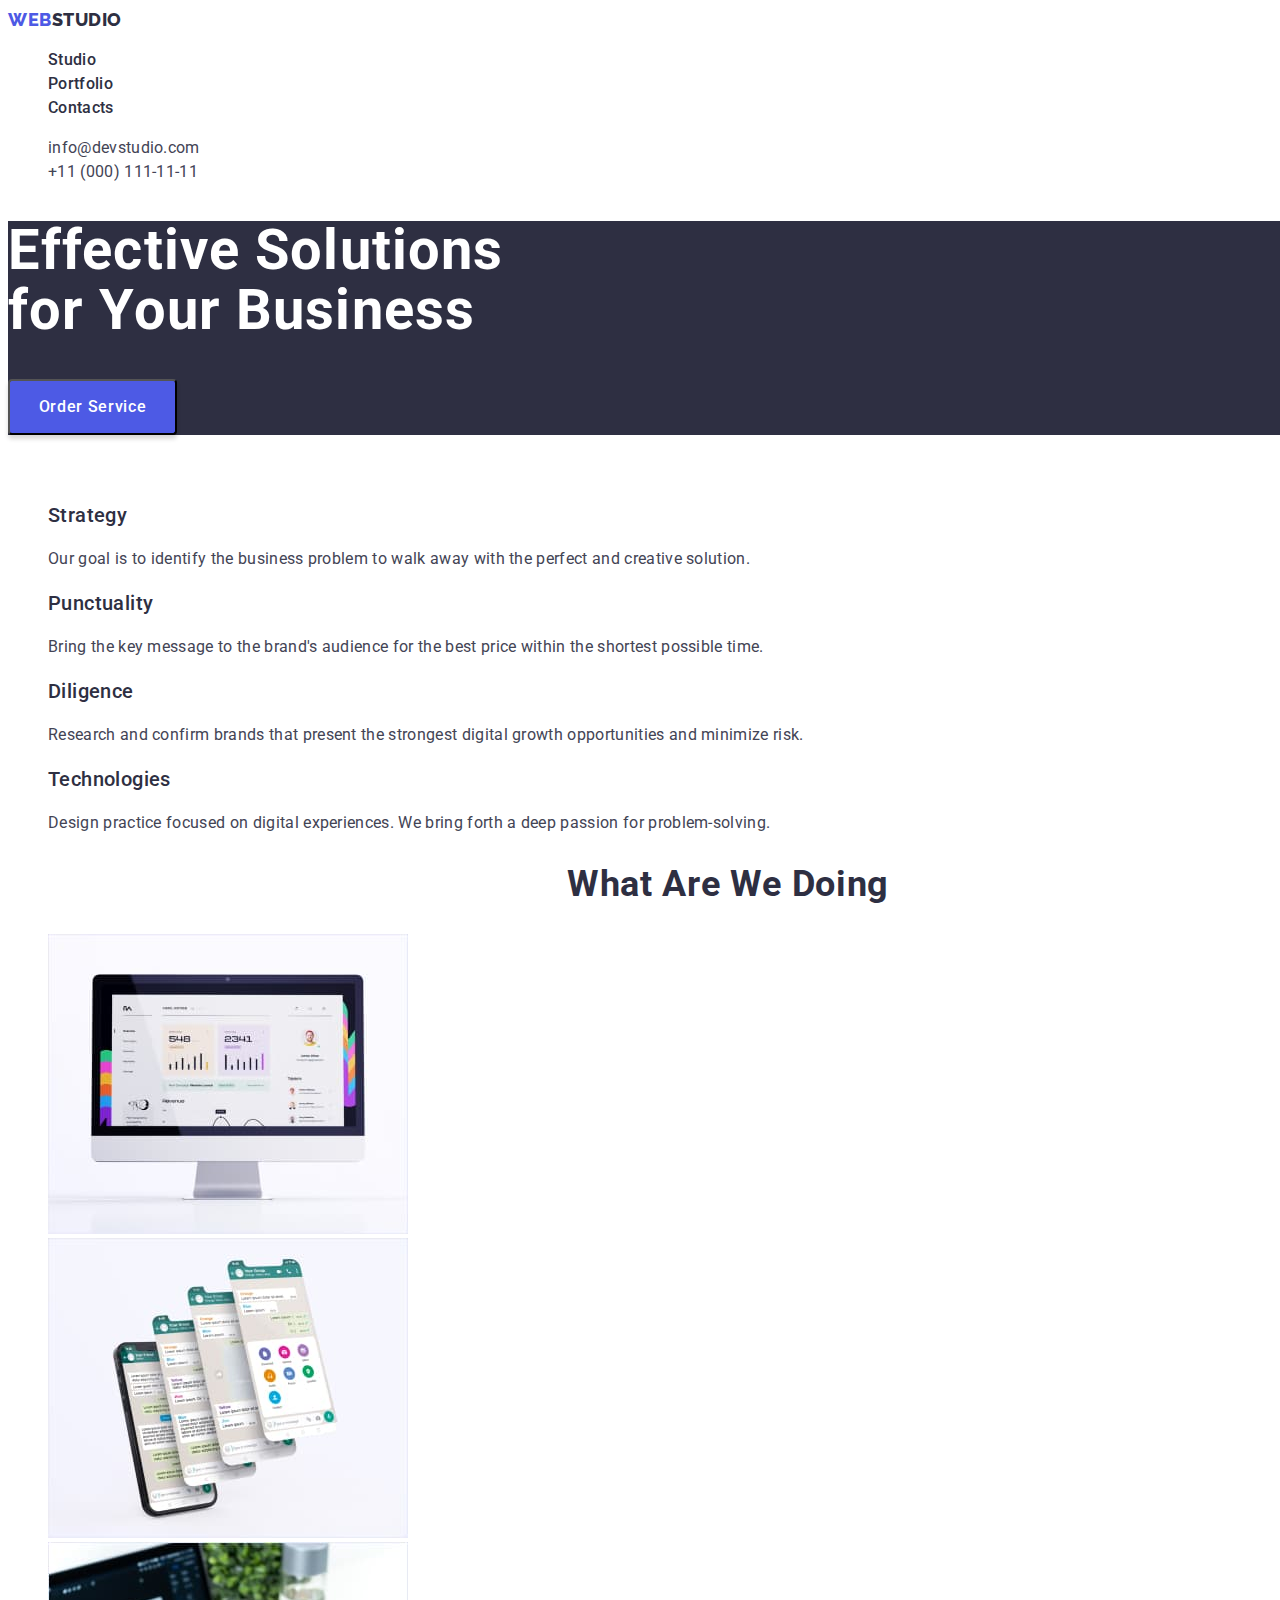
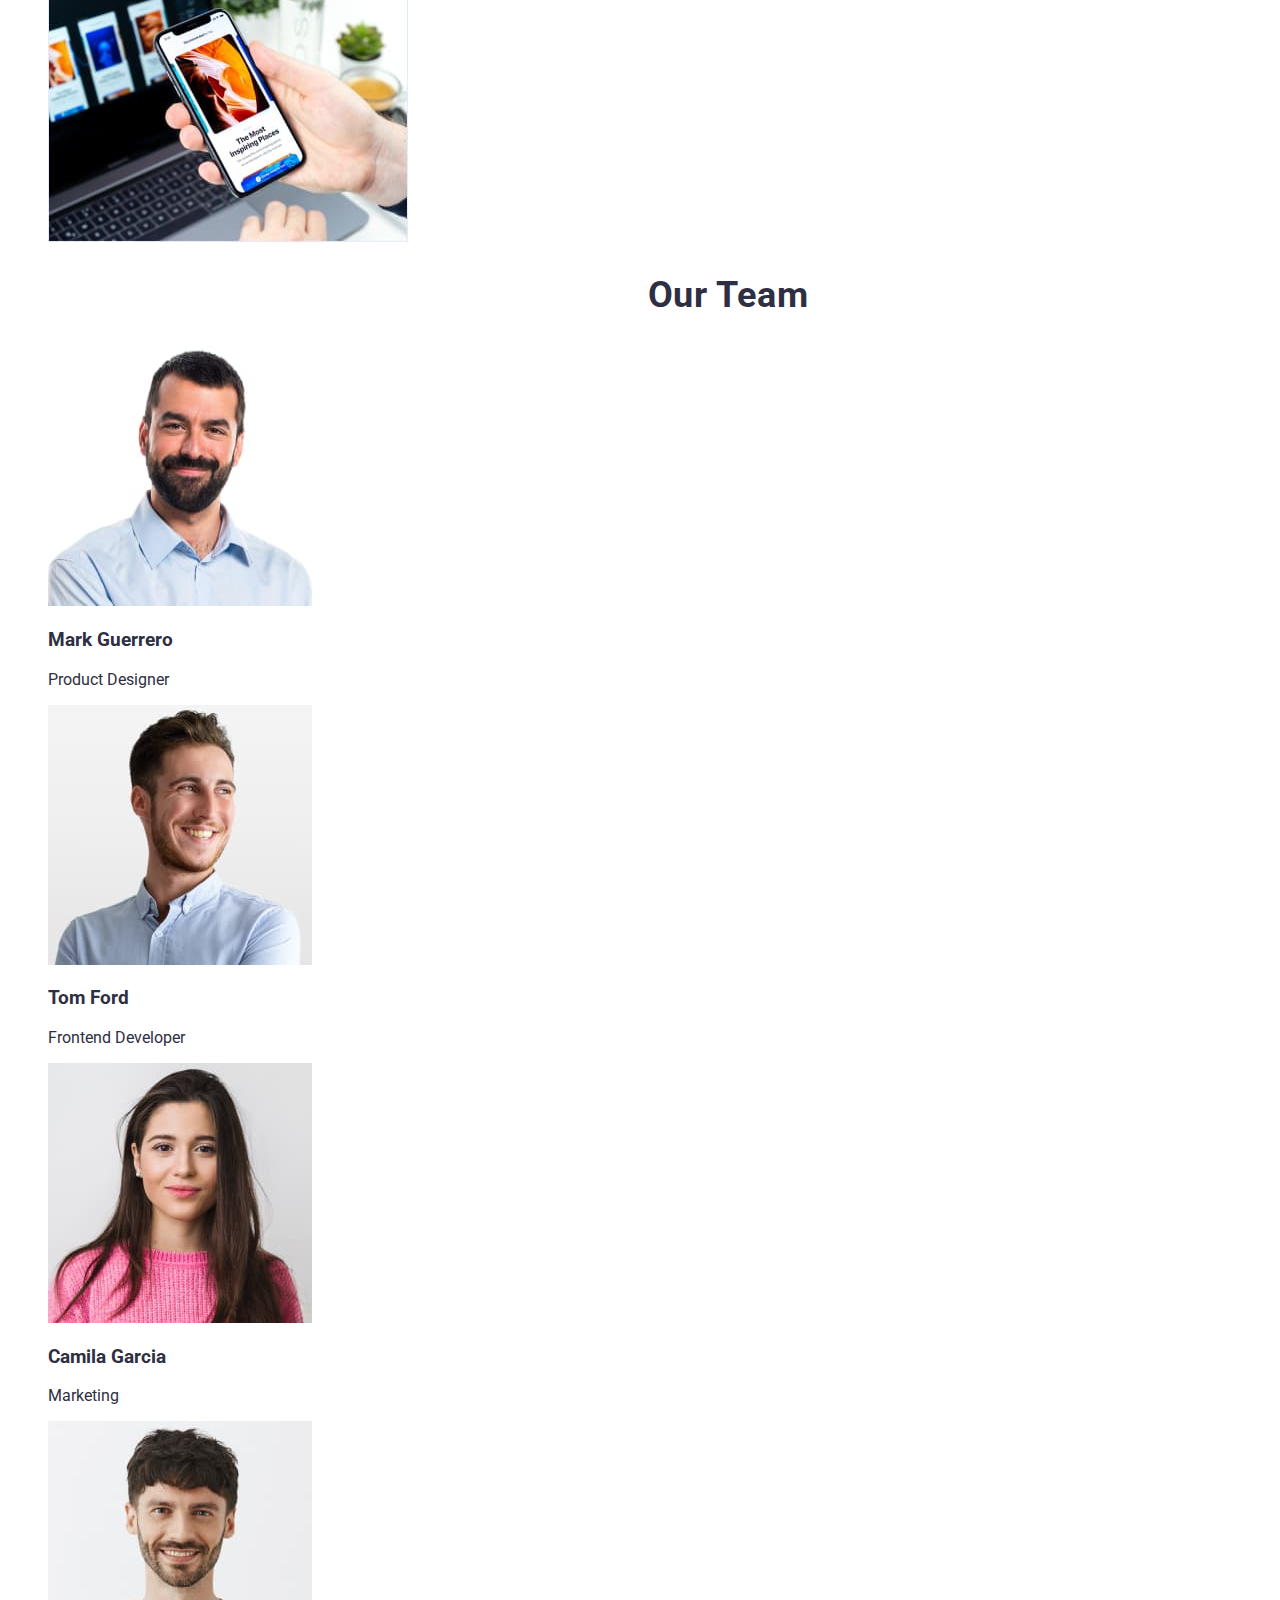
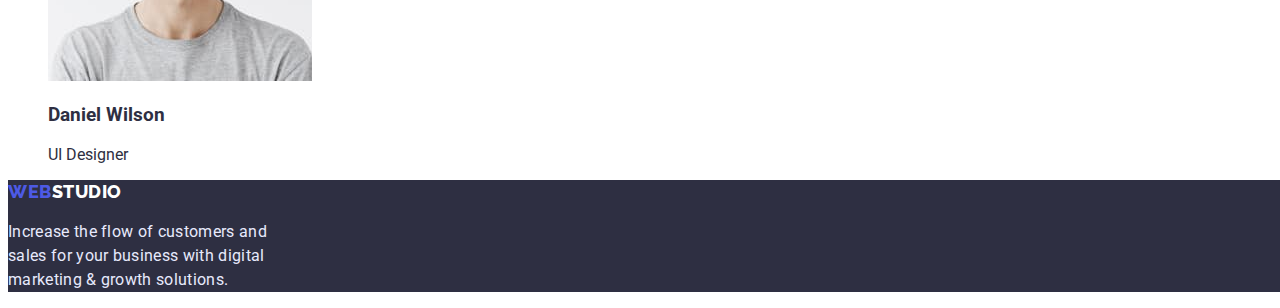
<file: index.html>
<!DOCTYPE html>
<html lang="en">
<head>
    <meta charset="UTF-8">
    <meta http-equiv="X-UA-Compatible" content="IE=edge">
    <meta name="viewport" content="width=device-width, initial-scale=1.0">
    <title>Hw-01</title>
    <link rel="stylesheet" href="./css/styles.css">
    <link rel="preconnect" href="https://fonts.googleapis.com">
    <link rel="preconnect" href="https://fonts.gstatic.com" crossorigin>
    <link href="https://fonts.googleapis.com/css2?family=Raleway:wght@800&family=Roboto:wght@400;500;700&display=swap" rel="stylesheet">
</head>
<body>
    <header>
        <nav class="site-nav">
        <a href="./index.html" class="logo"><span>Web</span>Studio</a>
            <ul class="list nav-list">
                <li><a href="./index.html" class="nav-item">Studio</a></li>
                <li><a href="./portfolio.html" class="nav-item">Portfolio</a></li>
                <li><a href="" class="nav-item">Contacts</a></li>
            </ul>
        </nav>
        <address>
            <ul class="contact list">
                <li><a href="mailto:info@devstudio.com" class="contact-item">info@devstudio.com</a></li>
                <li><a href="tel:+110001111111" class="contact-item">+11 (000) 111-11-11</a></li>
            </ul>
        </address>
    </header>
    <main> 
        <section class="hero">
            <h1 class="hero-title">Effective Solutions<br>for Your Business</h1>
            <button type="button" class="button">Order Service</button>
        </section>
        <section class="features">
            <h2 class="invisible-title">Our features</h2>
            <ul class="feature-list list">
                <li>
                    <h3 class="title">Strategy</h3>
                    <p class="paragraph">Our goal is to identify the business
                    problem to walk away with the perfect and creative solution.</p>
                </li>
                <li>
                    <h3 class="title">Punctuality</h3>
                    <p  class="paragraph">Bring the key message to the brand's audience for the best price within the shortest possible time.</p>
                </li>
                <li>
                    <h3 class="title">Diligence</h3>
                    <p  class="paragraph">Research and confirm brands that present the strongest digital growth opportunities and minimize risk.</p>
                </li>
                <li>
                    <h3 class="title">Technologies</h3>
                    <p  class="paragraph">Design practice focused on digital experiences. We bring forth a deep passion for problem-solving.</p>
                </li>
            </ul>
        </section>
        <section>
            <h2 class="works-title">What are we doing</h2>
            <ul class="list device-list">
                <li><img src="./images/imac.jpg" alt="desctop" width="360"></li>
                <li><img src="./images/messenger.jpg" alt="application" width="360"></li>
                <li><img src="./images/iphone.jpg" alt="mobile device" width="360"></li>
            </ul>
        </section>
        <section>
            <h2 class="team-title">Our Team</h2>
            <ul class="list team">
                <li>
                    <img src="./images/mark-guerrero.jpg" alt="Mark Guerrero" width="264" height="260">
                    <h3>Mark Guerrero</h3>
                    <p>Product Designer</p>
                </li>
                <li>
                    <img src="./images/tom-ford.jpg" alt="Tom Ford" width="264" height="260">
                    <h3>Tom Ford</h3>
                    <p>Frontend Developer</p>
                </li>
                <li>
                    <img src="./images/camila-garcia.jpg" alt="Camila Garcia" width="264" height="260">
                    <h3>Camila Garcia</h3>
                    <p>Marketing</p>
                </li>
                <li>
                    <img src="./images/daniel-wilson.jpg" alt="Daniel Wilson" width="264" height="260">
                    <h3>Daniel Wilson</h3>
                    <p>UI Designer</p>
                </li>
            </ul>
        </section>
    </main>
    <footer class="footer">
        <a href="./index.html" class="logo"><span>Web</span>Studio</a>
        <p>Increase the flow of customers and sales for your business with digital marketing & growth solutions.</p>
    </footer>
</body>
</html>
</file>
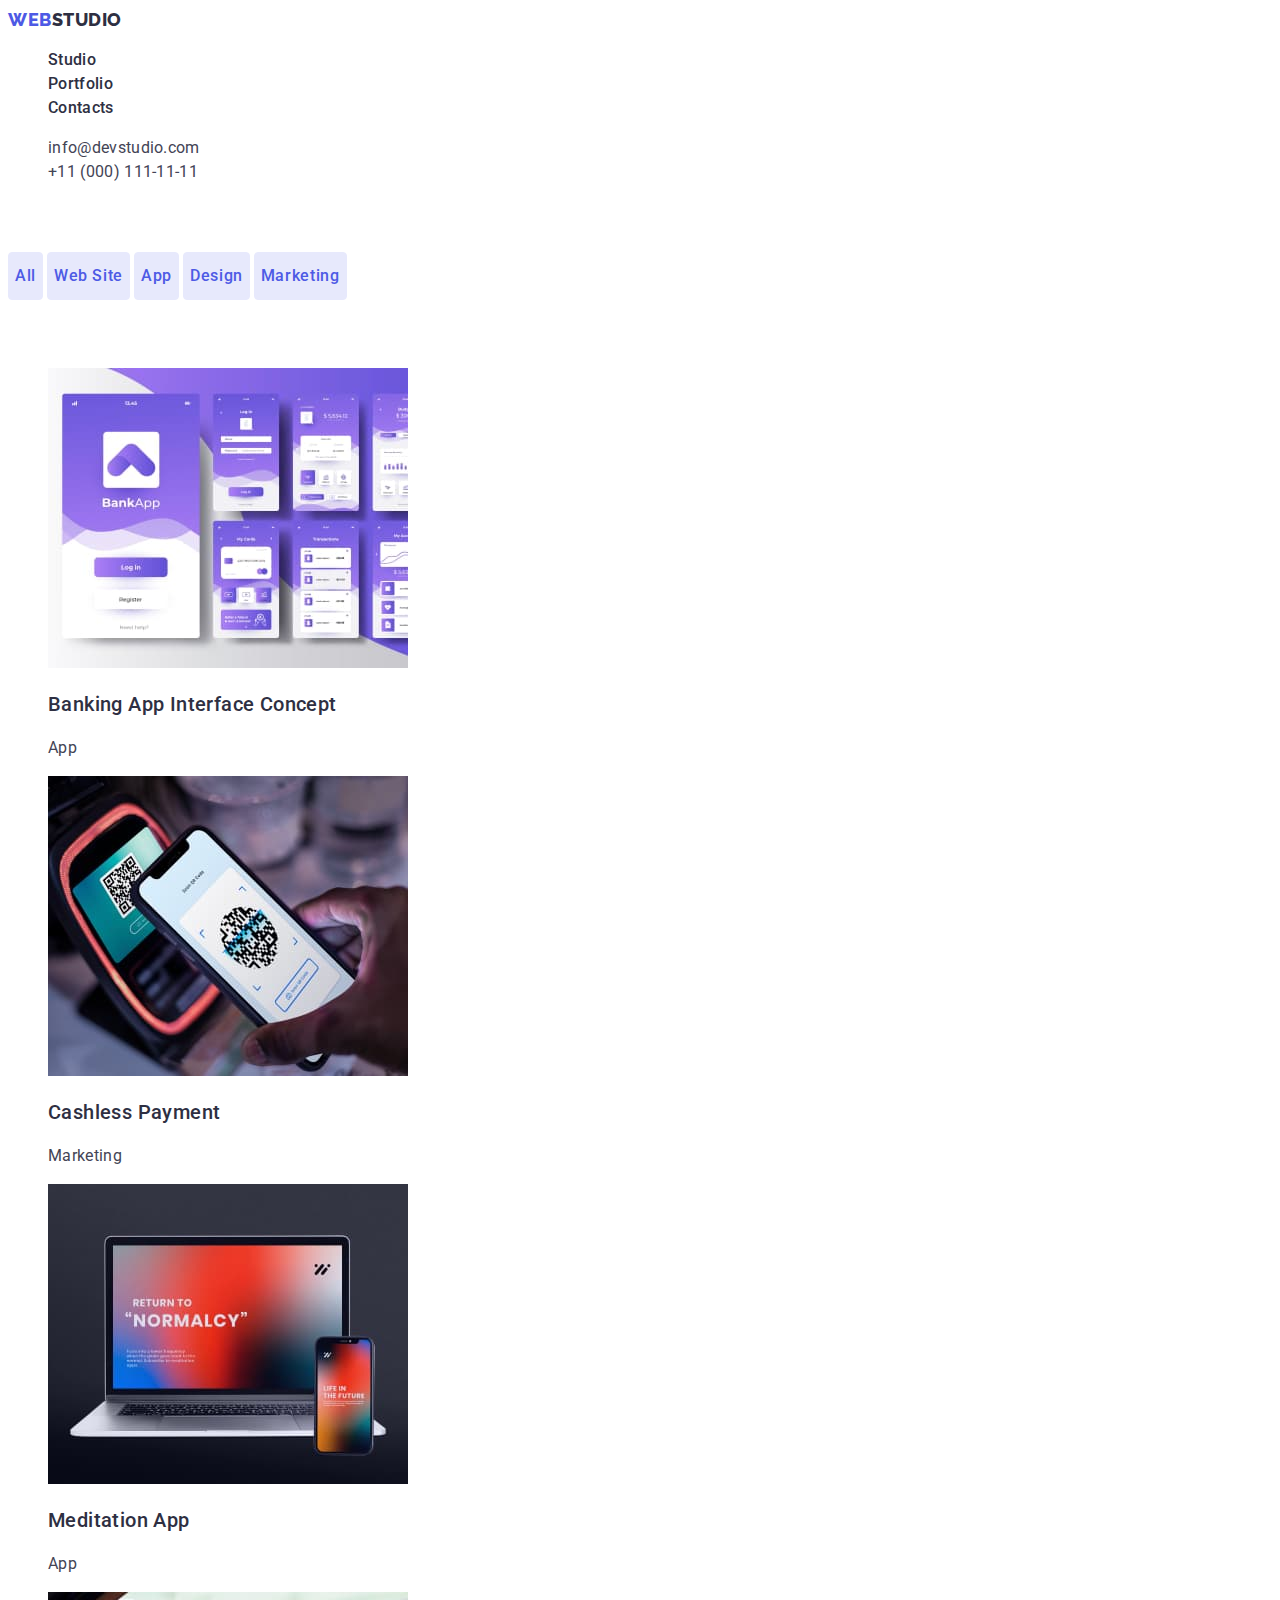
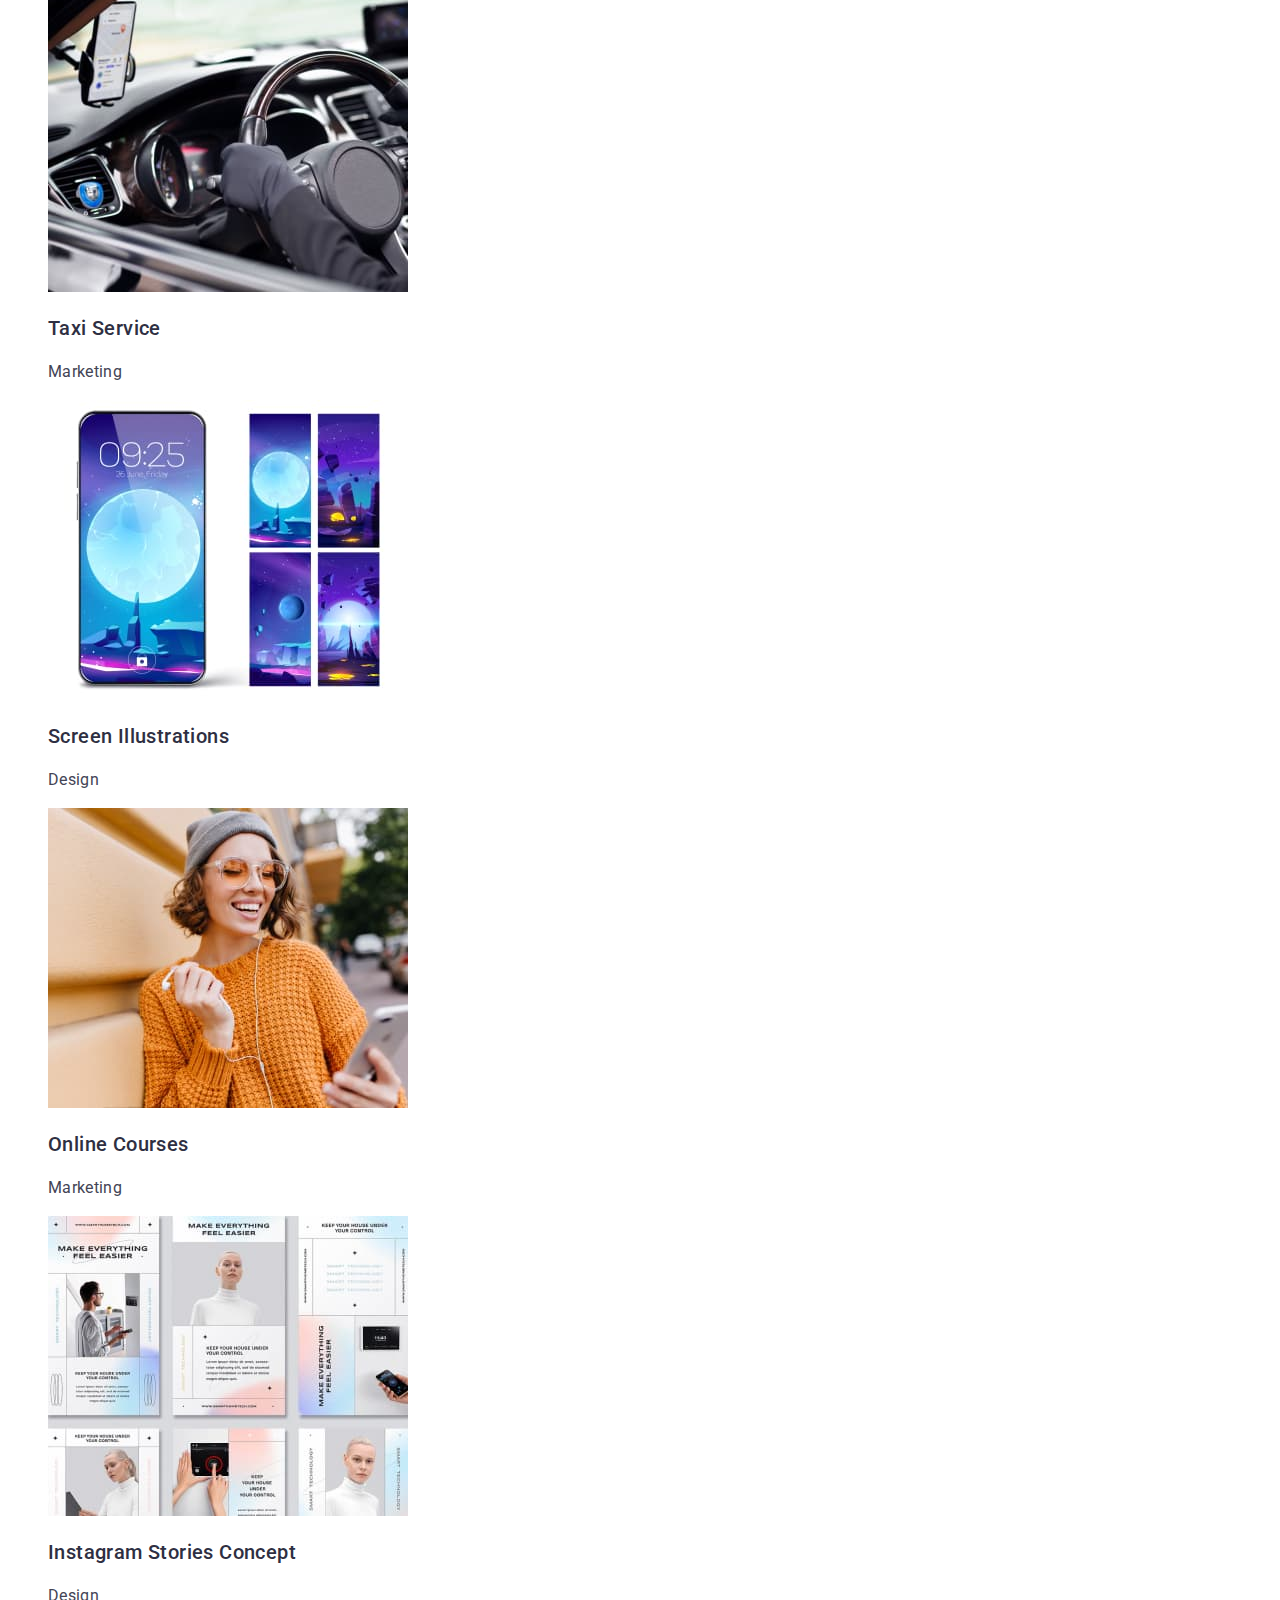
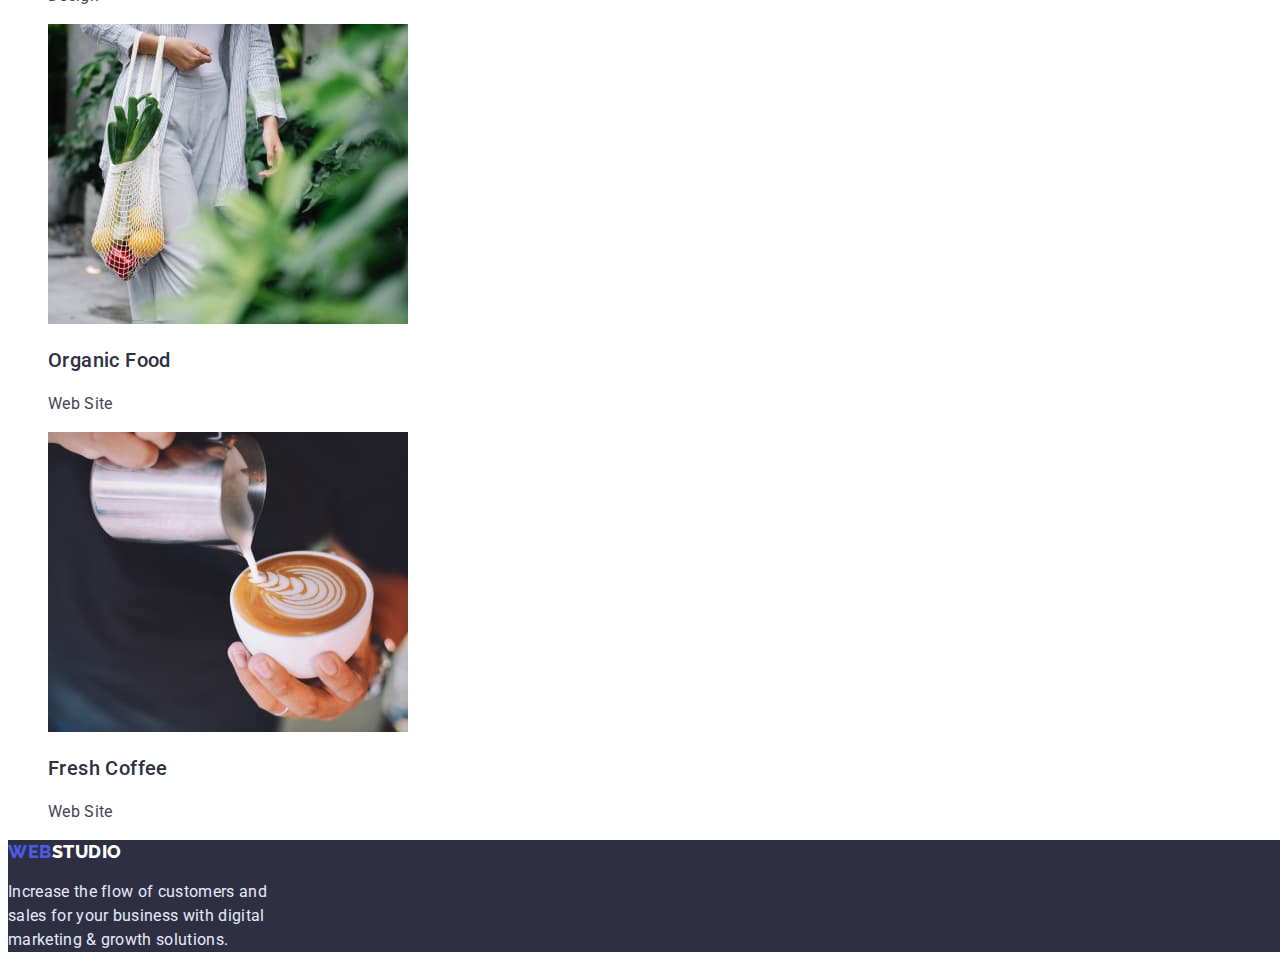
<file: portfolio.html>
<!DOCTYPE html>
<html lang="en">
<head>
    <meta charset="UTF-8">
    <meta http-equiv="X-UA-Compatible" content="IE=edge">
    <meta name="viewport" content="width=device-width, initial-scale=1.0">
    <title>Hw-02</title>
    <link rel="stylesheet" href="./css/styles.css">
    <link rel="preconnect" href="https://fonts.googleapis.com">
    <link rel="preconnect" href="https://fonts.gstatic.com" crossorigin>
    <link href="https://fonts.googleapis.com/css2?family=Raleway:wght@800&family=Roboto:wght@400;500;700&display=swap" rel="stylesheet">
</head>
<body>
    <header>
        <nav class="site-nav">
        <a href="./index.html" class="logo"><span>Web</span>Studio</a>
            <ul class="list nav-list">
                <li><a href="./index.html" class="nav-item">Studio</a></li>
                <li><a href="./portfolio.html" class="nav-item">Portfolio</a></li>
                <li><a href="" class="nav-item">Contacts</a></li>
            </ul>
        </nav>
        <address>
            <ul class="contact list">
                <li><a href="mailto:info@devstudio.com" class="contact-item">info@devstudio.com</a></li>
                <li><a href="tel:+110001111111" class="contact-item">+11 (000) 111-11-11</a></li>
            </ul>
        </address>
    </header>
    <main>
        <section>
            <h2 class="invisible-title">Filters</h2>
            <div class="filter-list">
                <button type="button" class="filter">All</button>
                <button type="button" class="filter">Web Site</button>
                <button type="button" class="filter">App</button>
                <button type="button" class="filter">Design</button>
                <button type="button" class="filter">Marketing</button>
            </div>
        </section>
        <section>
            <h2 class="invisible-title">Portfolio</h2>
            <ul class="portfolio list">
                <li class="portfolio-item">
                    <img src="./images/bank-app.jpg" alt="Banking App Interface Concept" width="360" height="300">
                    <h3 class="title">Banking App Interface Concept</h3>
                    <p class="subtitle">App</p>
                </li>
                <li class="portfolio-item">
                    <img src="./images/cashless-payment.jpg" alt="Cashless Payment" width="360" height="300">
                    <h3 class="title">Cashless Payment</h3>
                    <p class="subtitle">Marketing</p>
                </li>
                <li class="portfolio-item">
                    <img src="./images/meditation-app.jpg" alt="Meditation App" width="360" height="300">
                    <h3 class="title">Meditation App</h3>
                    <p class="subtitle">App</p>
                </li>
                <li class="portfolio-item">
                    <img src="./images/taxi.jpg" alt="Taxi Service" width="360" height="300">
                    <h3 class="title">Taxi Service</h3>
                    <p class="subtitle">Marketing</p>
                </li>
                <li class="portfolio-item">
                    <img src="./images/screen-illustrations.jpg" alt="Screen Illustrations" width="360" height="300">
                    <h3 class="title">Screen Illustrations</h3>
                    <p class="subtitle">Design</p>
                </li>
                <li class="portfolio-item">
                    <img src="./images/online-courses.jpg" alt="Online Courses" width="360" height="300">
                    <h3 class="title">Online Courses</h3>
                    <p class="subtitle">Marketing</p>
                </li>
                <li class="portfolio-item">
                    <img src="./images/stories-concept.jpg" alt="Instagram Stories Concept" width="360" height="300">
                    <h3 class="title">Instagram Stories Concept</h3>
                    <p class="subtitle">Design</p>
                </li>
                <li class="portfolio-item">
                    <img src="./images/organic-food.jpg" alt="Organic Food" width="360" height="300">
                    <h3 class="title">Organic Food</h3>
                    <p class="subtitle">Web Site</p>
                </li>
                <li class="portfolio-item">
                    <img src="./images/coffee.jpg" alt="Fresh Coffee" width="360" height="300">
                    <h3 class="title">Fresh Coffee</h3>
                    <p class="subtitle">Web Site</p>
                </li>
            </ul>
        </section>
    </main>
    <footer class="footer">
        <a href="./index.html" class="logo"><span>Web</span>Studio</a>
        <p>Increase the flow of customers and sales for your business with digital marketing & growth solutions.</p>
    </footer>
</body>
</html>
</file>
<file: css/styles.css>
:root{
    --iris-color: #4d5ae5;
    --navy-blue-color: #2e2f42;
    --green-color: #31d0aa;
    --body-text-color: #434455;
    --subtle-text-color: #8e8f99;
    --accent-color: #e7e9fc;
    --light-color: #f4f4fd;
    --white-color: #ffffff;
}

body{
    font-family: 'Roboto', sans-serif;
    color: var(--navy-blue-color);
    width: 1440px;
}

.list {
    list-style: none;
}

.logo{
    font-family: 'Raleway';
    font-style: normal;
    font-weight: 800;
    font-size: 18px;
    line-height: 1.33;
    letter-spacing: 0.03em;
    text-transform: uppercase;
    text-decoration: none;
    color: var(--navy-blue-color);
}

.logo > span {
    color: var(--iris-color);
}

.nav-item {
    font-family: 'Roboto';
    font-style: normal;
    font-weight: 500;
    font-size: 16px;
    line-height: 1.5;
    text-transform: capitalize;
    letter-spacing: 0.02em;
    text-decoration: none;
    color: var(--navy-blue-color);
}

.nav-item:hover, .nav-item:focus {
    color: var(--iris-color)
}

.contact-item {
    font-size: 16px;
    line-height: 1.5;
    letter-spacing: 0.02em;
    text-decoration: none;
    font-style: normal;
    color: var(--body-text-color);
}

.contact-item:hover, .contact-item:focus {
    color:  #4D5AE5;
}

.hero{
    background-color: var(--navy-blue-color);
}

.hero-title{
    font-family: 'Roboto';
    font-style: normal;
    font-weight: 700;
    font-size: 56px;
    line-height: 1.07;
    color: var(--white-color);
    letter-spacing: 0.02em;
}

.button{
    color: var(--white-color);
    background-color: var(--iris-color);
    width: 169px;
    height: 56px;
    box-shadow: 0px 4px 4px rgba(0, 0, 0, 0.15);
    border-radius: 4px;
    font-family: inherit;
    font-style: normal;
    font-weight: 500;
    font-size: 16px;
    line-height: 1.5;
    letter-spacing: 0.04em;
    cursor: pointer;
}

.button:hover,
.button:active {
    background-color: #404BBF;
}

.filter{
    color: var(--iris-color);
    background-color: var(--accent-color);
    border: 1px solid var(--accent-color);
    border-radius: 4px;
    height: 48px;
    font-family: inherit;
    font-weight: 500;
    font-size: 16px;
    line-height: 1.5;
    letter-spacing: 0.04em;
    cursor: pointer;
}

.filter:hover, .filter:focus {
    background-color: #404BBF;
    color: var(--white-color)
}

.portfolio-item > p{
    font-size: 16px;
    line-height: 1.5;
    letter-spacing: 0.02em;
    color: var(--body-text-color);
}

.invisible-title{
    opacity: 0;
}

.subtitle{
    font-size: 16px;
    line-height: 1.5;
    letter-spacing: 0.02em;
    color: var(--body-text-color);
}

.title {
    font-weight: 500;
    font-size: 20px;
    line-height: 1.2;
    letter-spacing: 0.02em; 
    text-transform: capitalize;
}

.paragraph {
    font-size: 16px;
    line-height: 1.5;
    letter-spacing: 0.02em;
    color: var(--body-text-color);
}

.works-title, .team-title {
    font-weight: 700;
    font-size: 36px;
    line-height: 1.11;
    text-align: center;
    letter-spacing: 0.02em;
    text-transform: capitalize;
}

.footer{
    background-color: var(--navy-blue-color);
}

.footer > a{
    color:var(--white-color);
    text-decoration: none;
}

.footer > p{
    font-size: 16px;
    line-height: 1.5;
    letter-spacing: 0.02em;
    color: var(--accent-color);
    width: 264px;
}
</file>
